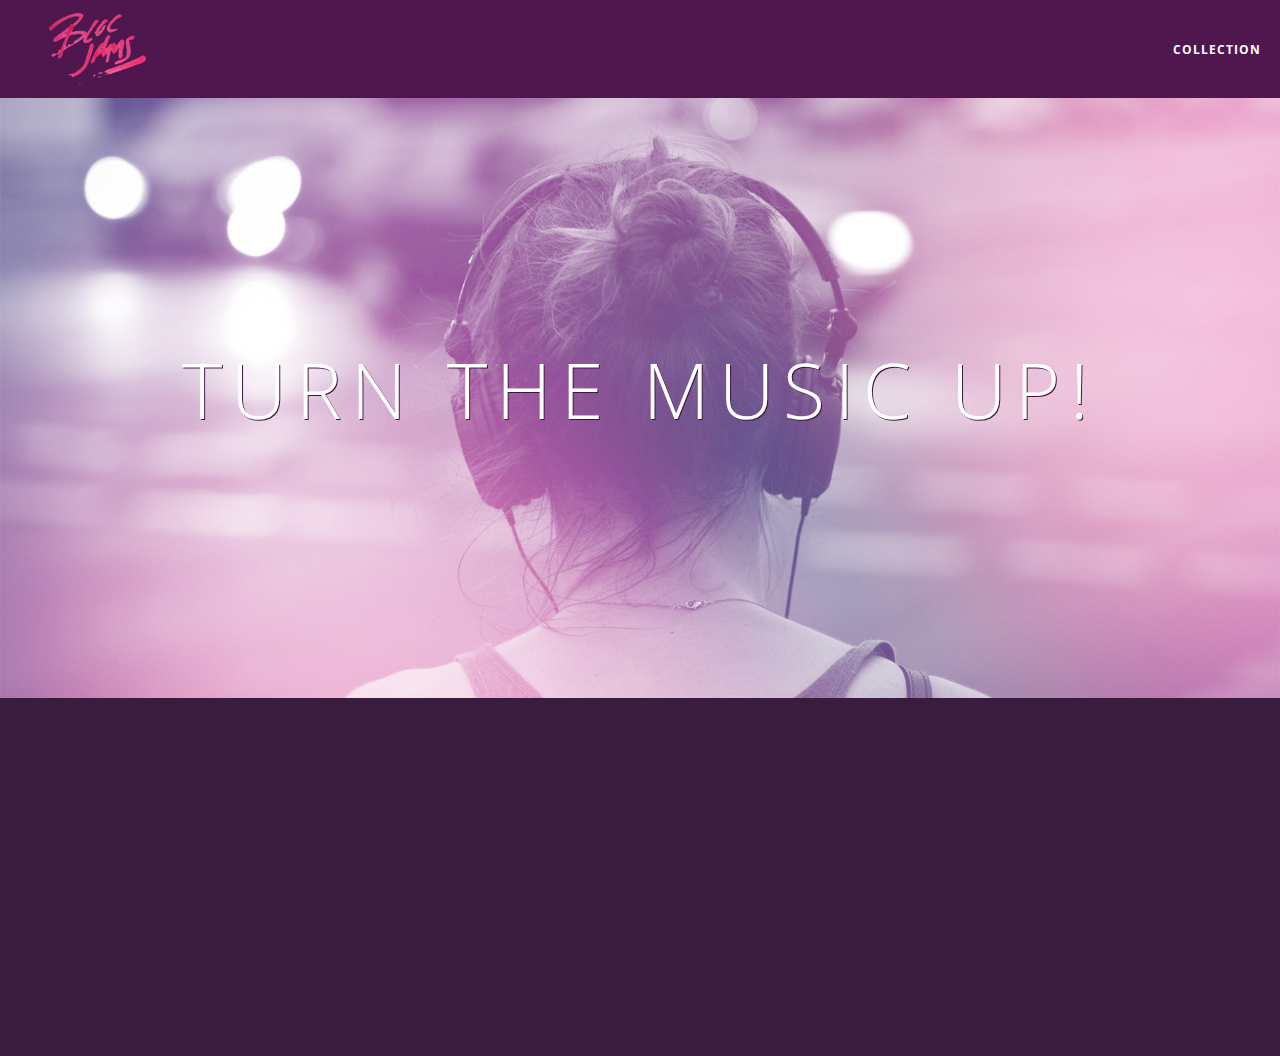
<file: index.html>
<!DOCTYPE html> 
<html>
    <head>
        <title>Bloc Jams</title>
        <meta name="viewport" content="width=device-width, initial-scale=1">
        <link rel="stylesheet" type="text/css" href="http://fonts.googleapis.com/css?family=Open+Sans:400,800,600,700,300">
        <link rel="stylesheet" type="text/css" href="http://code.ionicframework.com/ionicons/2.0.1/css/ionicons.min.css">
        <link rel="stylesheet" type="text/css" href="node_modules/normalize.css/normalize.css">
        <link rel="stylesheet" type="text/css" href="styles/main.css">
        <link rel="stylesheet" type="text/css" href="styles/landing.css">
    </head>
    <body class="landing">
        <nav class="navbar"> <!--nav bar -->
            <a href="index.html" class="logo">
                <img src="assets/images/bloc_jams_logo.png" alt="bloc jams logo">
            </a>
            <div class="links-container">
                <a href="collection.html" class="navbar-link">collection</a>
            </div>
        </nav>

        <section class="hero-content"> <!-- hero content -->
            <h1 class="hero-title">Turn the music up!</h1>
        </section>

        <section class="selling-points container clearfix"> <!-- selling points -->
            <div class="point column third">
                <span class="ion-music-note"></span>
                <h5 class="point-title">Choose your music</h5>
                <p class="point-description">The world is full of music;  why should you have to listen to music that someone else chose?</p>
            </div>
            <div class="point column third">
                <span class="ion-radio-waves"></span>
                <h5 class="point-title">Unlimited, streaming, ad-free</h5>
                <p class="point-description">No arbitrary limits. No distractions.</p>            
            </div>
            <div class="point column third">
                <span class="ion-iphone"></span>
                <h5 class="point-title">Mobile enabled</h5>
                <p class="point-description">Listen to your music on the go. This streaming service is available on all mobile platforms.</p>
            </div>
        </section>      
        <script src="https://code.jquery.com/jquery-2.1.3.min.js"></script>
        <script src="scripts/landing.js"></script>
    </body>
</html>
</file>
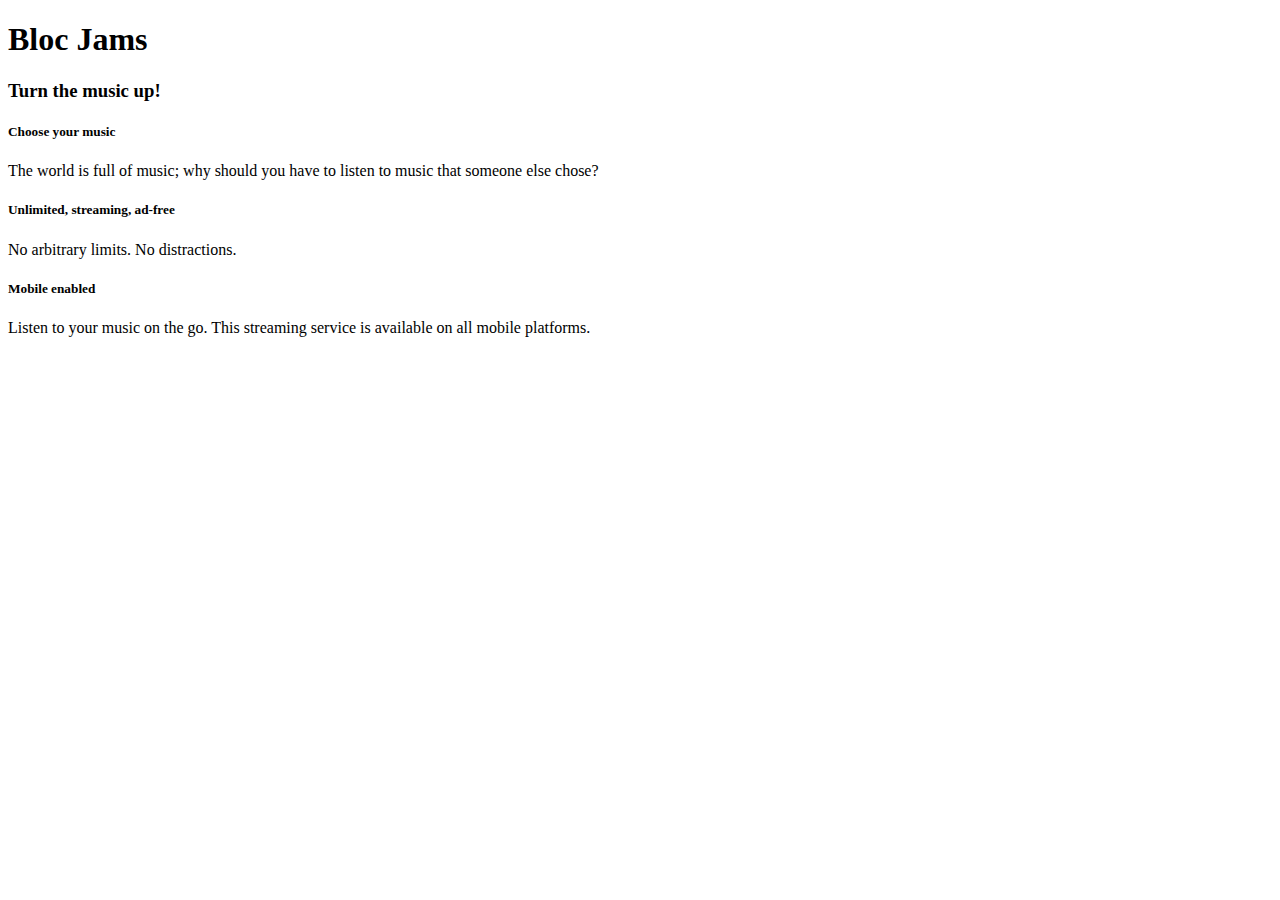
<file: assignment-2-proto.html>
<!DOCTYPE html> 
<html>
    <head>
        <title>Bloc Jams</title>
    </head>
    <body>
        <nav> <!--nav bar -->
        </nav>

        <section> <!-- hero content -->
            <h1>Bloc Jams</h1>
            <h3>Turn the music up!</h3>
        </section>

        <section> <!-- selling points -->
            <div>
                <h5>Choose your music</h5>
                <p>The world is full of music;  why should you have to listen to music that someone else chose?</p>
            </div>
            <div>
                <h5>Unlimited, streaming, ad-free</h5>
                <p>No arbitrary limits. No distractions.</p>            
            </div>
            <div>
                <h5>Mobile enabled</h5>
                <p>Listen to your music on the go. This streaming service is available on all mobile platforms.</p>
            </div>
        </section>        
    </body>
</html>
</file>
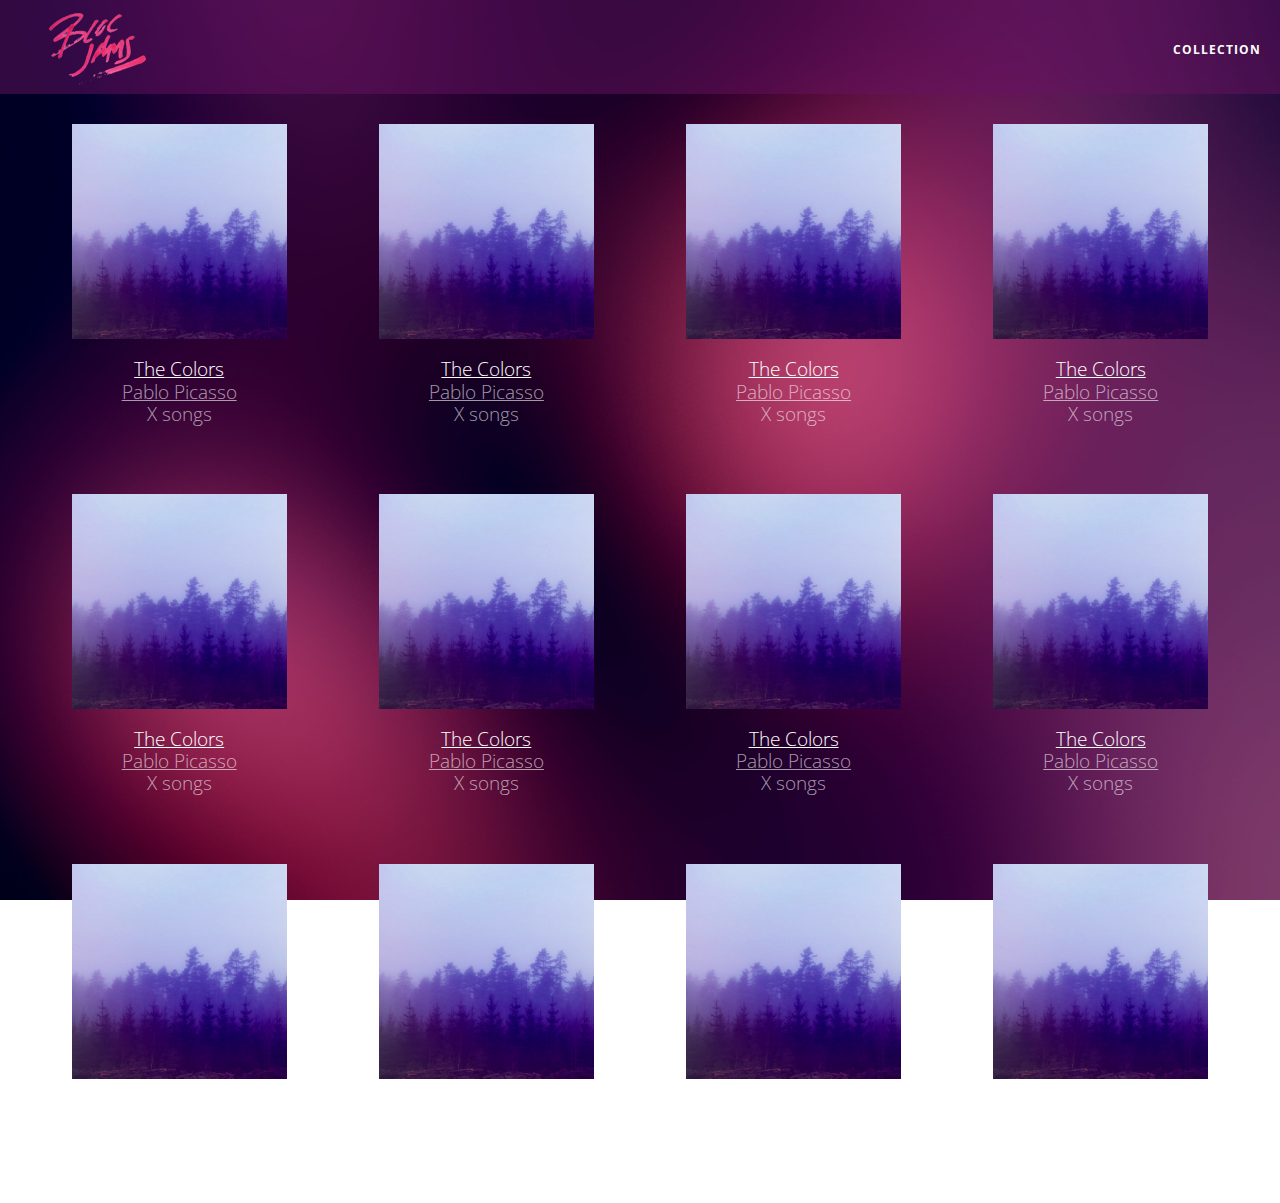
<file: collection.html>
<html>
    <head>
        <title>Bloc Jams</title>
        <meta name="viewport" content="width=device-width, initial-scale=1">
        <link rel="stylesheet" type="text/css" href="http://fonts.googleapis.com/css?family=Open+Sans:400,800,600,700,300">
        <link rel="stylesheet" type="text/css" href="http://code.ionicframework.com/ionicons/2.0.1/css/ionicons.min.css">
        <link rel="stylesheet" type="text/css" href="node_modules/normalize.css/normalize.css">
        <link rel="stylesheet" type="text/css" href="styles/main.css">
        <link rel="stylesheet" type="text/css" href="styles/collection.css">
    </head>
    <body class="collection">
        <nav class="navbar"> <!-- nav bar -->
            <a href="index.html" class="logo">
                <img src="assets/images/bloc_jams_logo.png" alt="bloc jams logo">
             </a>
             <div class="links-container">
                 <a href="collection.html" class="navbar-link">collection</a>
             </div>
         </nav>
        <section class="album-covers container clearfix">
        </section>
        <script src="https://code.jquery.com/jquery-2.1.3.min.js"></script>
        <script src="scripts/collection.js"></script>    
    </body>
</html>
</file>
<file: styles/main.css>
*, *::before, *::after {
    -moz-box-sizing: border-box;
    -webkit-box-sizing: border-box;
    box-sizing: border-box;
}

html {
    height: 100%;
    font-size: 100%;
}

body {
    font-family: 'Open Sans';
    color: white;
    min-height: 100%;
}


.navbar {
    position: relative;
    padding: 0.5rem;
    background-color: rgba(101,18,95,0.5);
    z-index: 1;
}

.navbar .logo {
    position: relative;
    left: 2rem;
    cursor: pointer;
}

.navbar .links-container {
    display: table;
    position: absolute;
    top: 0;
    right: 0;
    height: 100px;
    color: white;
    text-decoration: none;
}

.links-container .navbar-link {
    display: table-cell;
    position: relative;
    height: 100%;
    padding-left: 1rem;
    padding-right: 1rem;
    vertical-align: middle;
    color: white;
    font-size: 0.625rem;
    letter-spacing: 0.05rem;
    font-weight: 700;
    text-transform: uppercase;
    text-decoration: none;
    cursor: pointer;
}

.links-container .navbar-link:hover {
    transition: color 1s ease-out;
     color: rgb(233,50,117);
 }


.container {
    margin: 0 auto;
    max-width: 64rem;
}

.container.narrow {
    max-width: 56rem;
}

@media (min-width: 640px) {
    html { font-size: 112%; }
    
    .column {
        float: left;
        padding-left: 1rem;
        padding-right: 1rem;
    }
    
    .column.full { width: 100%;}
    .column.two-thirds { width: 66.7%;}
    .column.half { width: 50%;}
    .column.third { width: 33.3%;}
    .column.fourth { width: 25%;}
    .column.flow-opposite { float: right;}
}

@media (min-width: 1024px) {
    html { font-size: 120%; }
}

.clearfix::before,

.clearfix::after {
    
   content: " ";
    
   display: table;
    
}

.clearfix::after {
    
   clear: both;
    
}
</file>
<file: styles/landing.css>
body.landing {
    background-color: rgb(58,28,63);
}

.hero-content {
    position: relative;
    min-height: 600px;
    background-image: url(../assets/images/bloc_jams_bg.jpg);
    background-repeat: no-repeat;
    background-position: center center;
    background-size:  cover;
}

.hero-content .hero-title {
    position: absolute;
    top: 40%;
    -webkit-transform: translateY(-50%);
    -moz-transform: translateY(-50%);
    -ms-transform: translateY(-50%);
    transform: translateY(-50%);
    width: 100%;
    text-align: center;
    font-size: 4rem;
    font-weight: 300;
    text-transform: uppercase;
    letter-spacing: 0.5rem;
    text-shadow: 1px 1px 0px rgb(58,23,63);
}

.selling-points {
    position: relative;
}

.point {
     position: relative;
     padding: 2rem;
     text-align: center;
     opacity: 0;
     -webkit-transform: scaleX(0.83) translateY(3rem);
     -moz-transform: scaleX(0.88) translateY(3rem);
     transform: scaleX(0.83) translateY(3rem);
     -webkit-transition: all 0.25s ease-in-out;
     -moz-transition: all 0.25s ease-in-out;
     transition: all 0.25s ease-in-out;
     -webkit-transition-delay: 0.3s;
     -moz-transition-delay: 0.3s;
     transition-delay: 0.3s;
}

.point ,point-title {
    font-size: 1.25rem;
}

.ion-music-note,
.ion-radio-waves,
.ion-iphone {
    color: rgb(233,50,117);
    font-size: 5rem;
}
</file>
<file: styles/collection.css>
body.collection {
     background-image: url(../assets/images/blurred_backgrounds/blur_bg_2.jpg);
     background-repeat: no-repeat;
     background-attachment: fixed;
     background-position: center center;
     background-size: cover;
 }
 
 .album-covers {
     position: relative;
 }
 
 .collection-album-container {
     position: relative;
     margin-top: 30px;
     margin-bottom: 20px;
     text-align: center;
 }
 
 .collection-album-container .caption {
     margin-top: 10px;
 }
 
 .collection-album-container .caption p {
     font-size: 1rem;
     font-weight: 300;
     color: rgba(255, 255, 255, 0.6);
 }
 
 .collection-album-container .caption p a {
     color: rgba(255, 255, 255, 0.6);
 }
 
 .collection-album-container .caption p a.album-name {
     color: white;
 }
 
 .collection-album-container img {
     width: 80%;
 }
</file>
